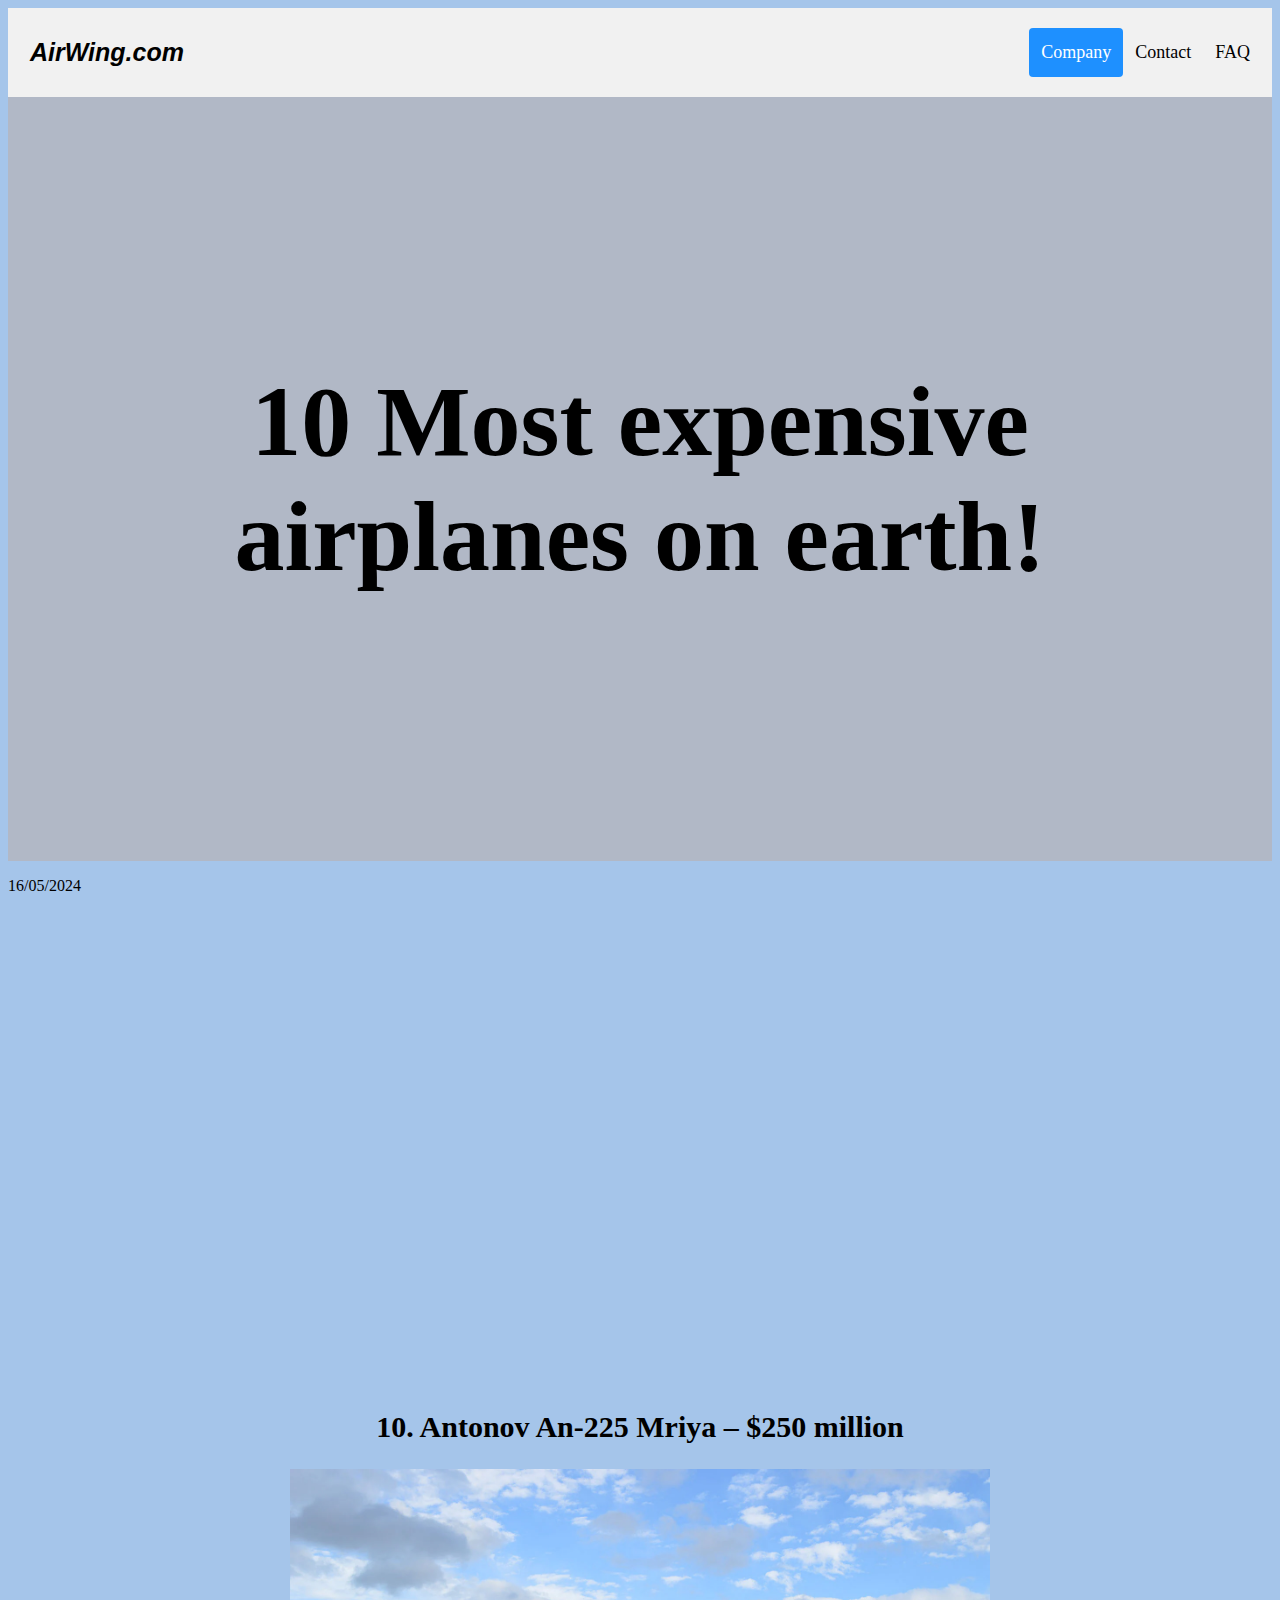
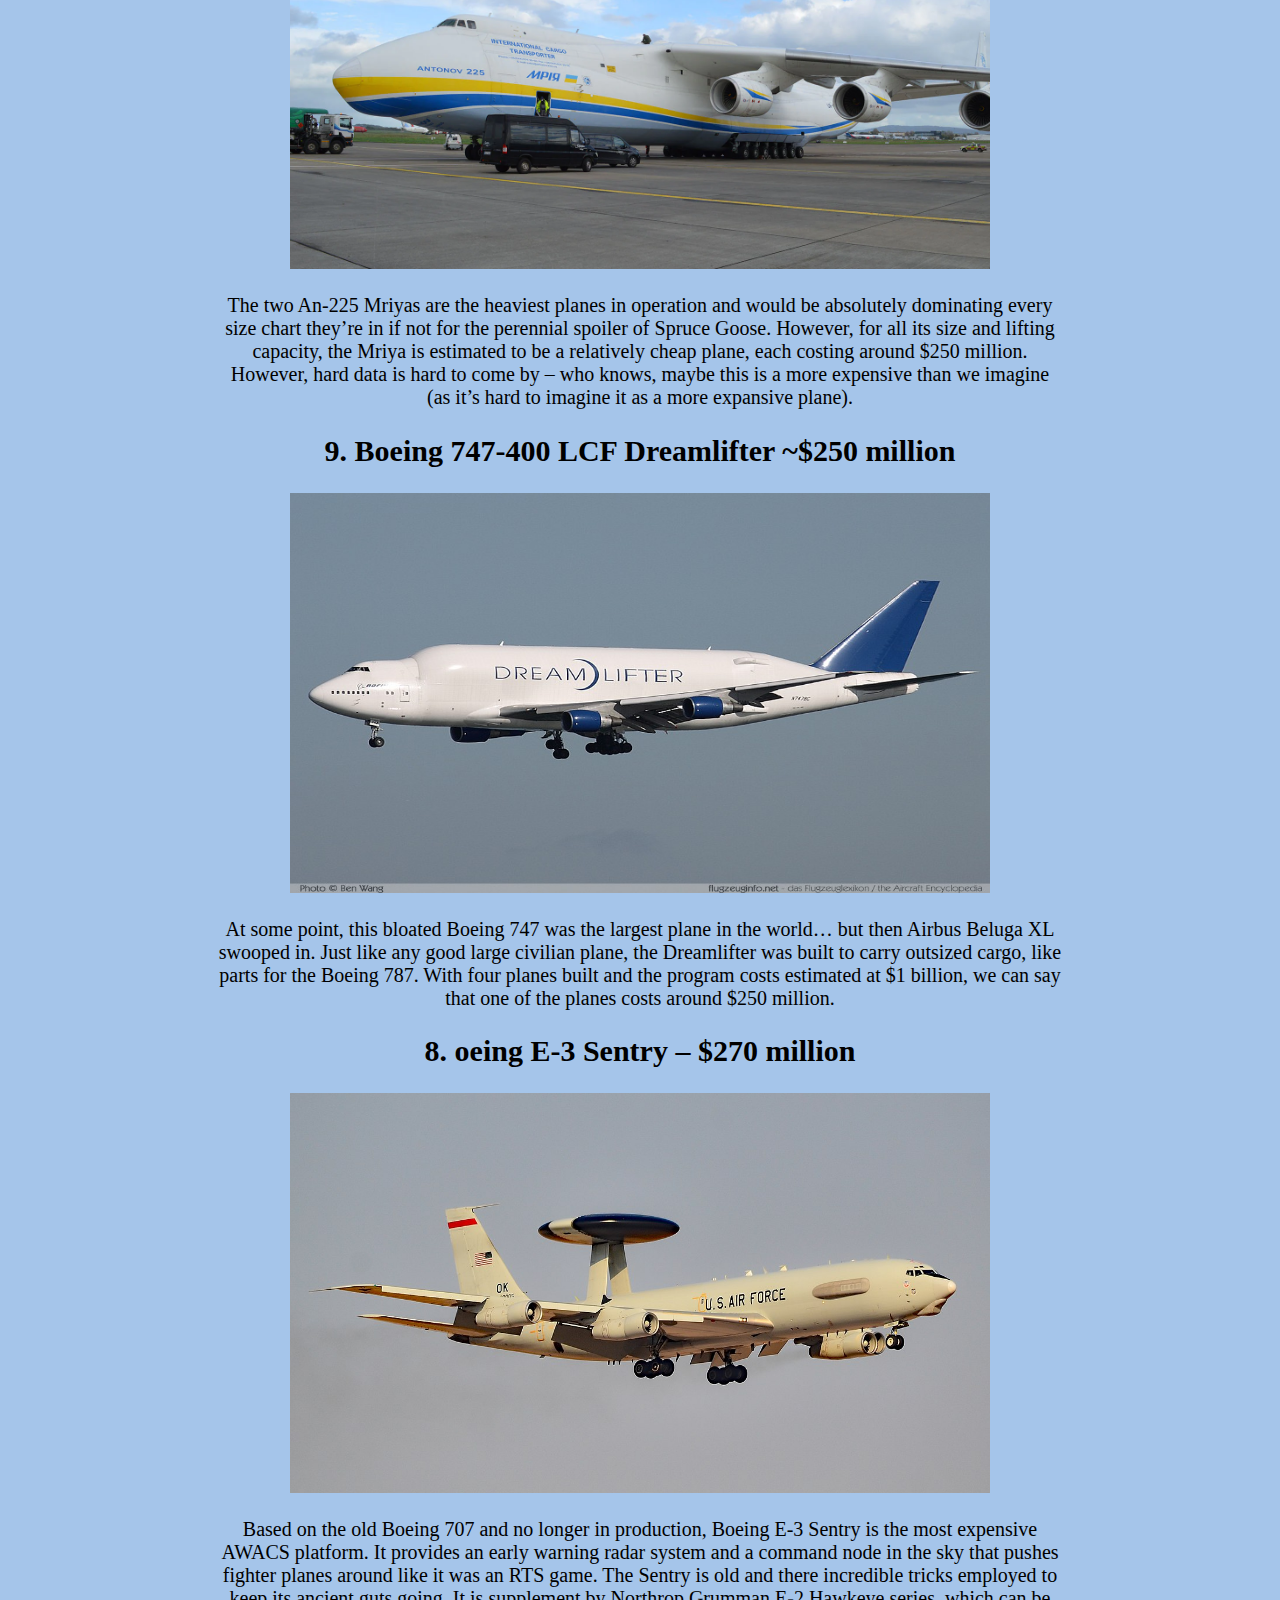
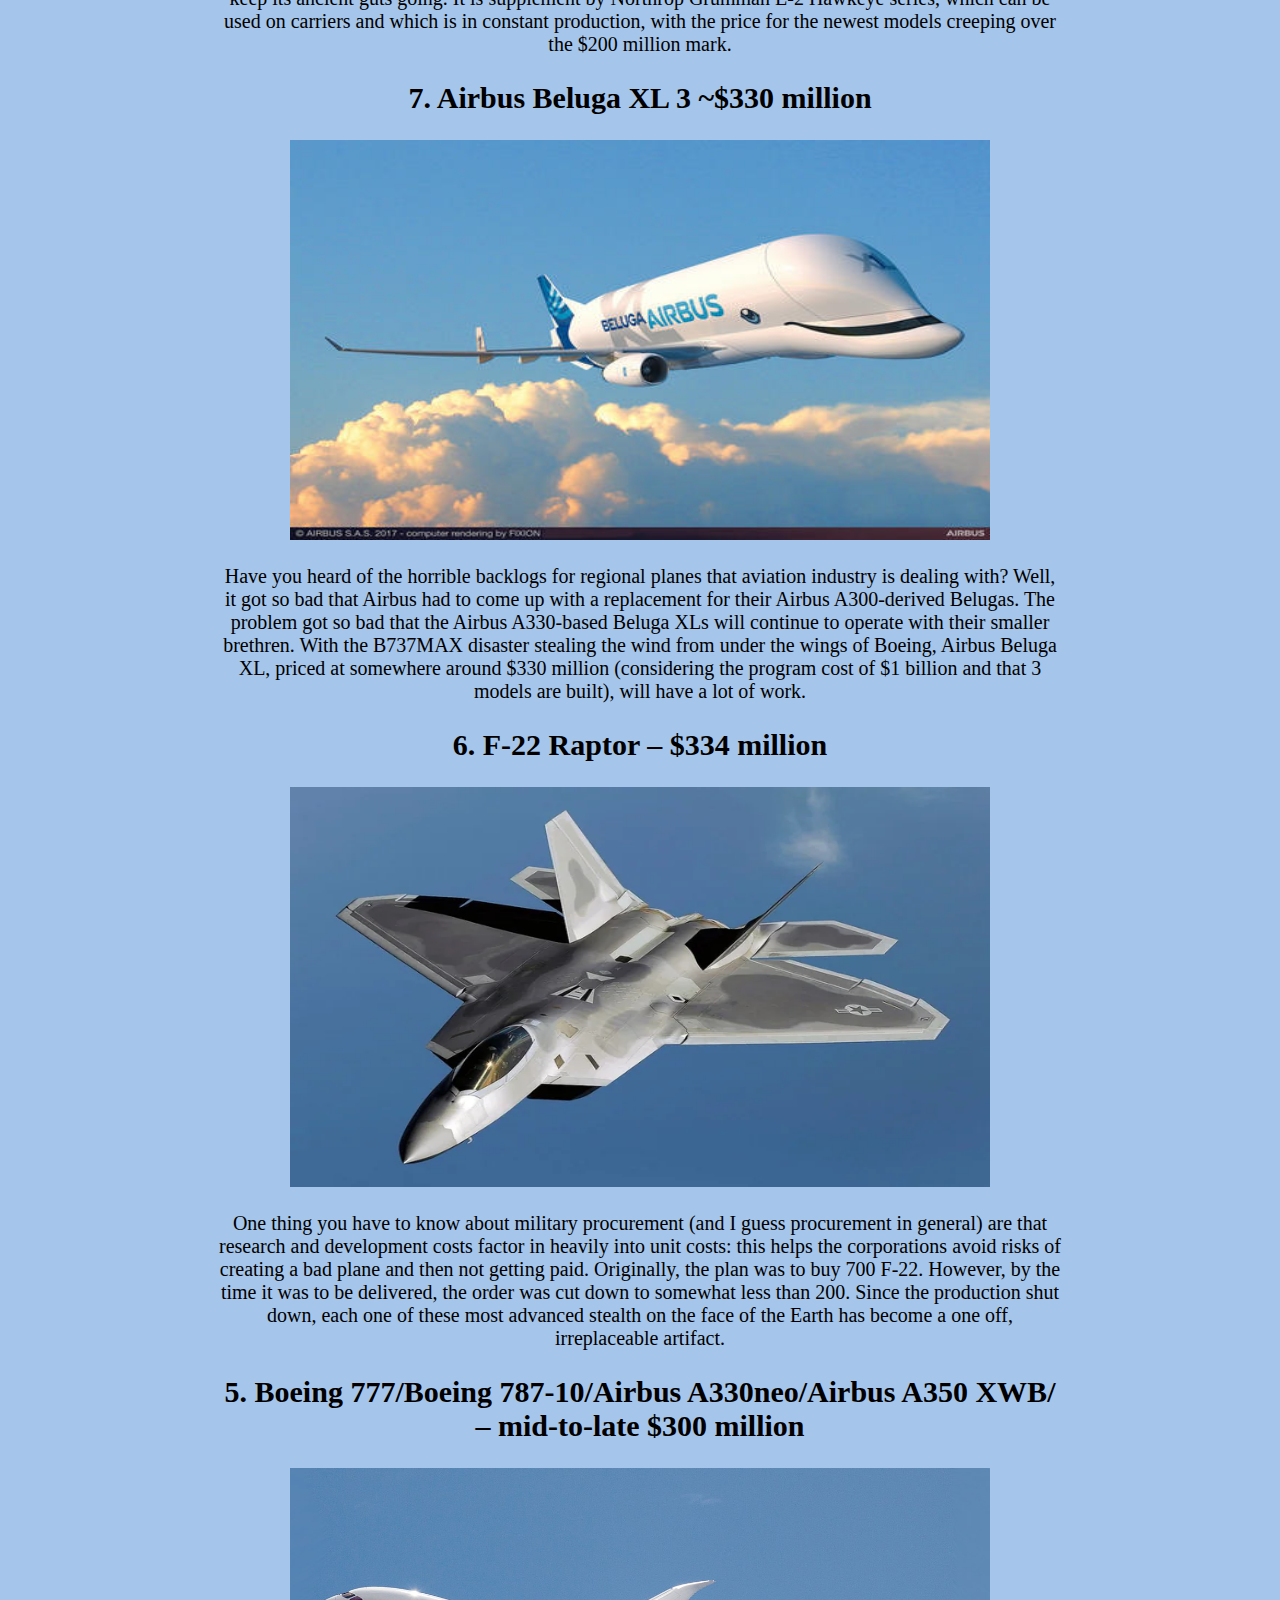
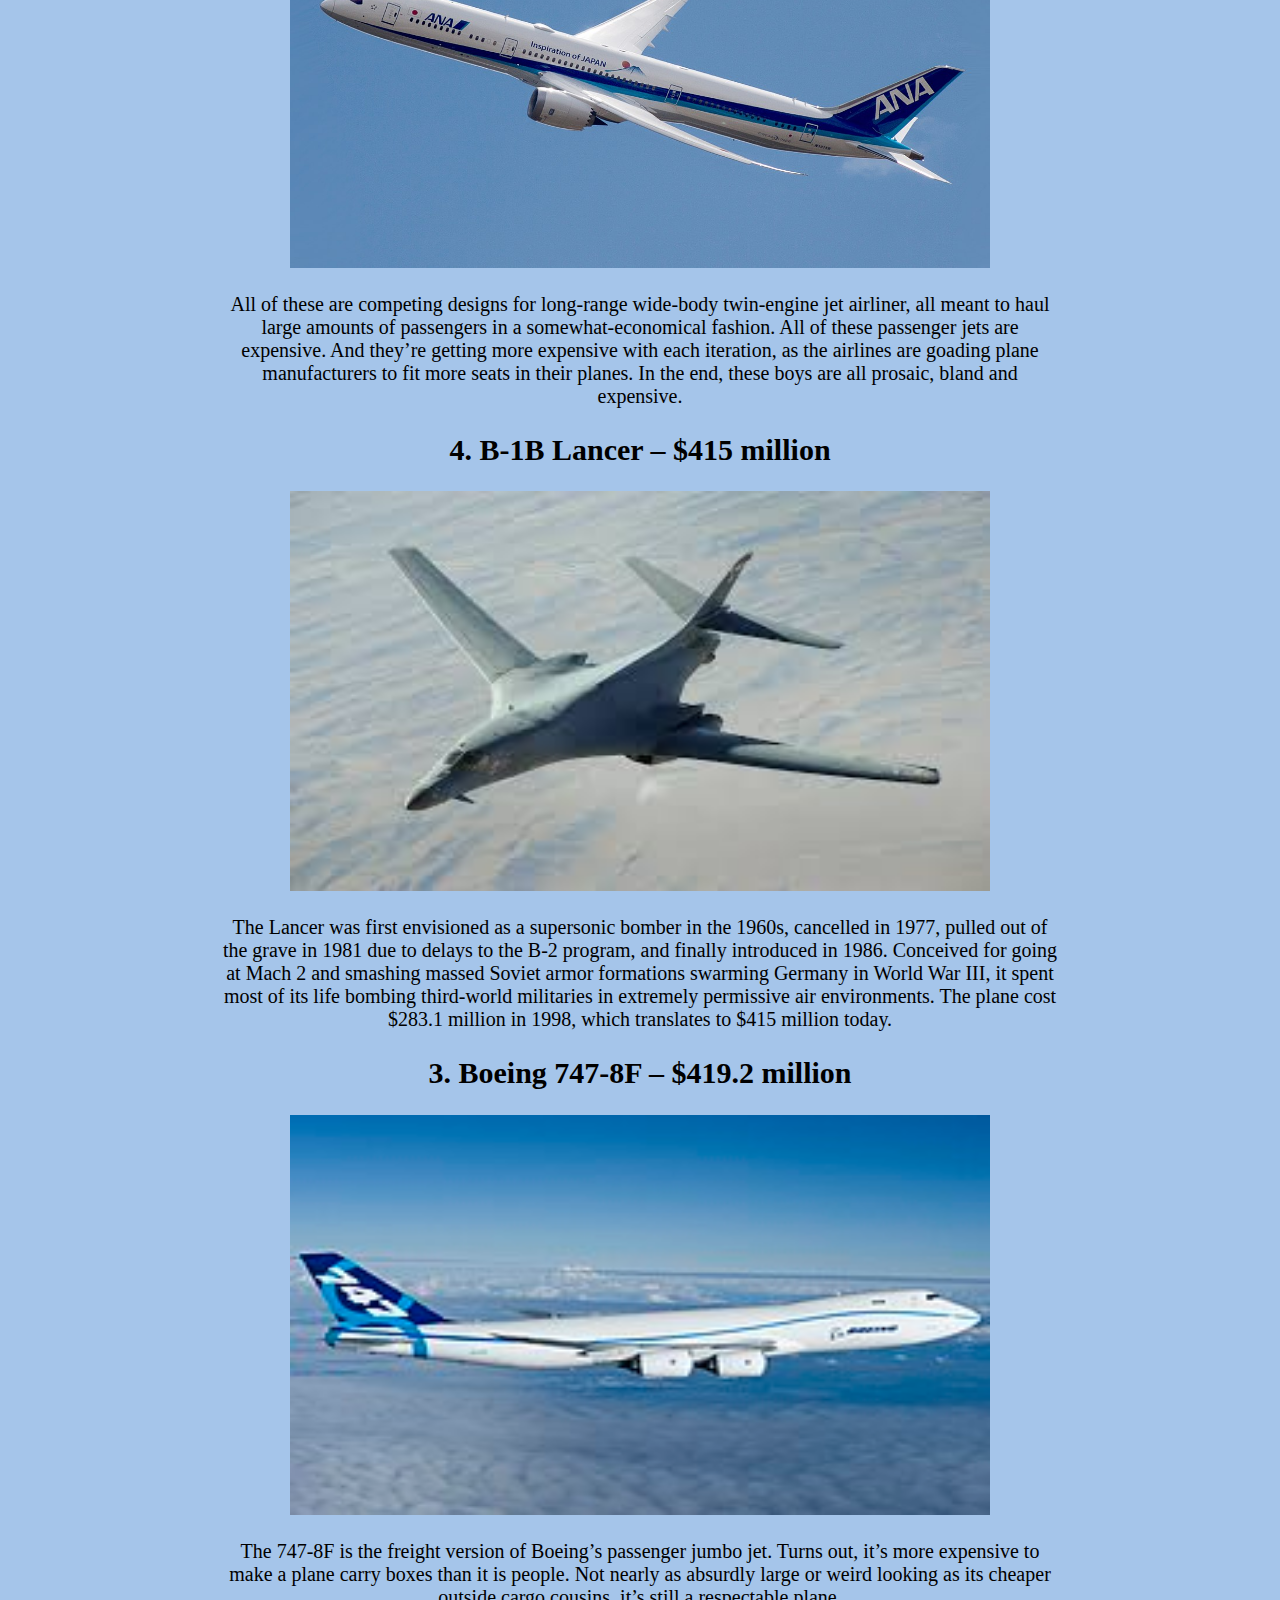
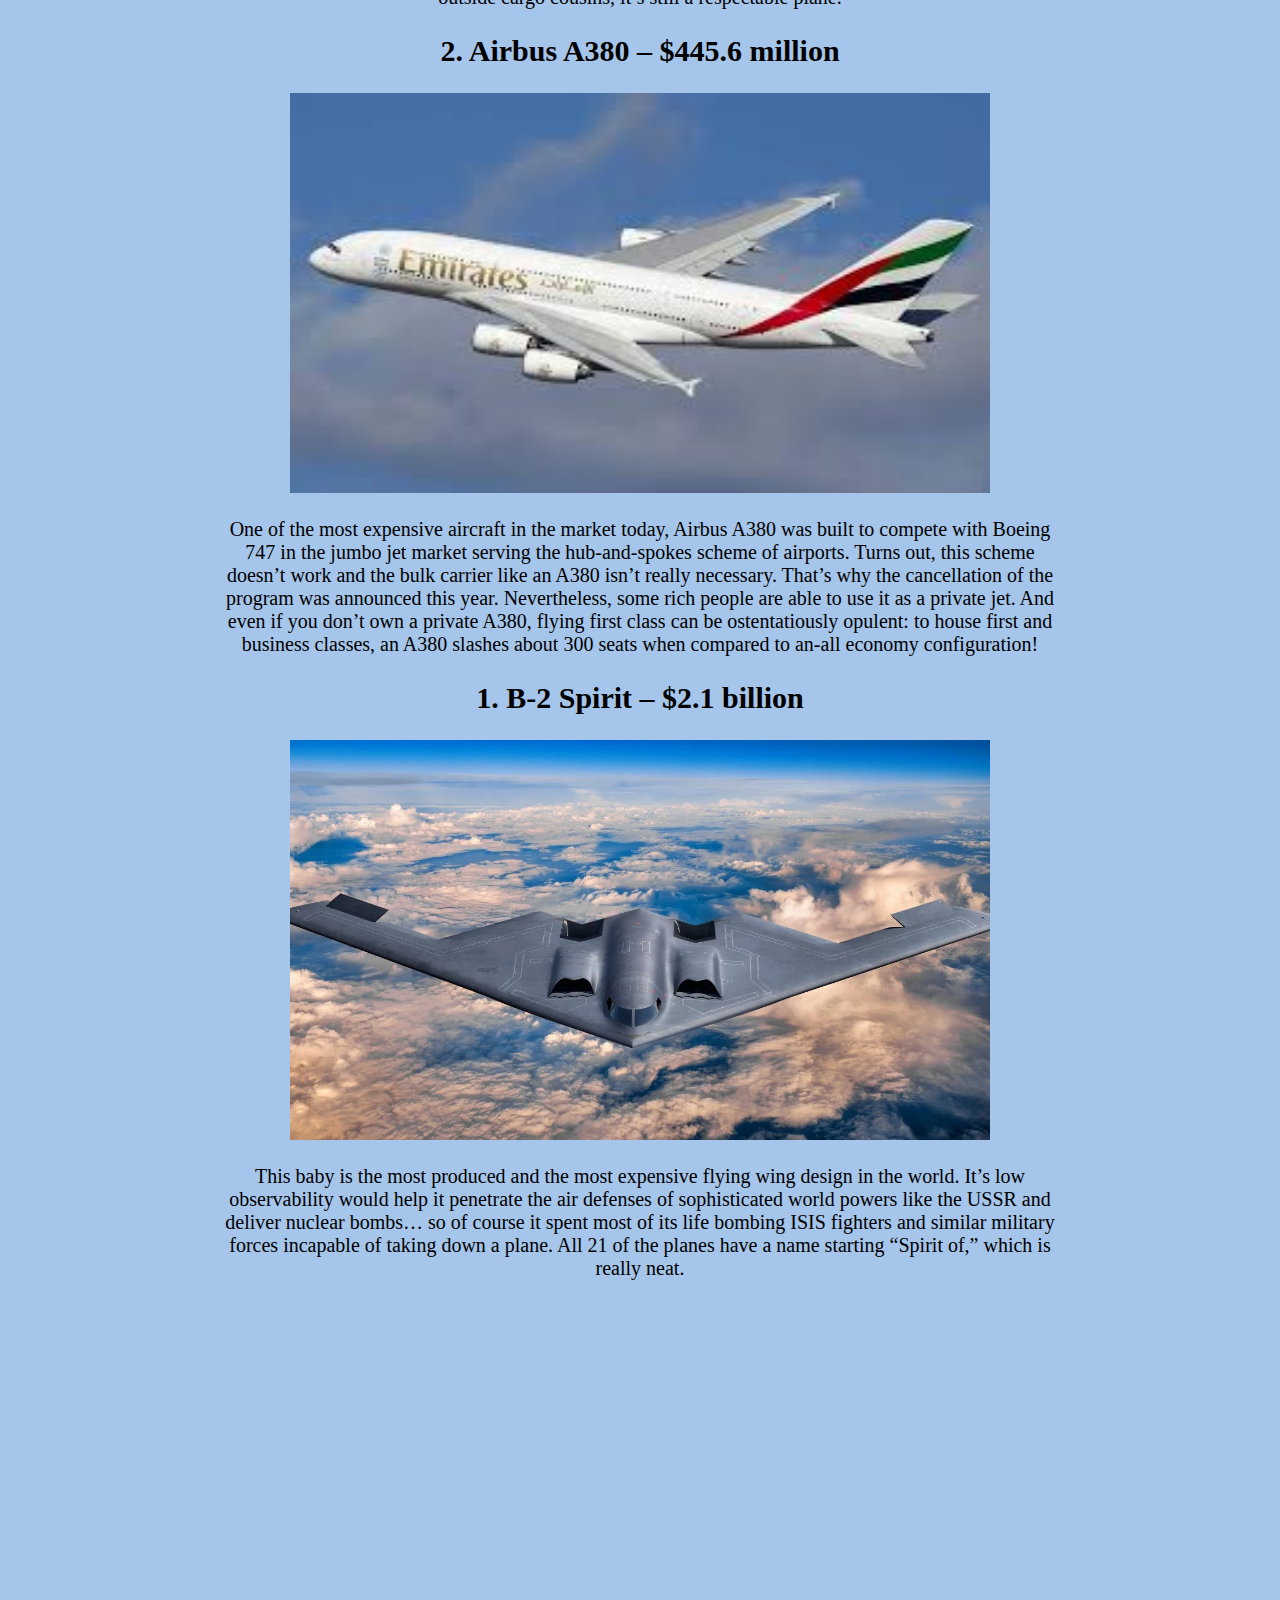
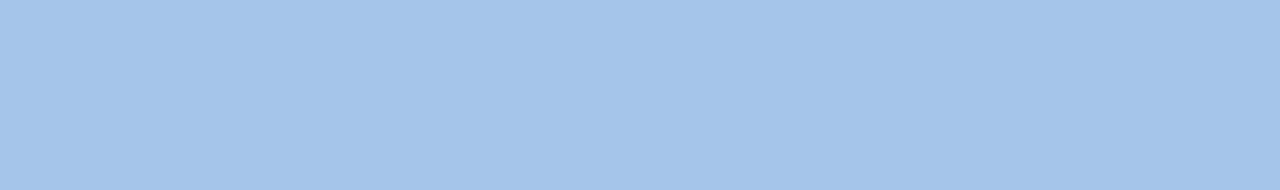
<file: index.html>
<!DOCTYPE html>
<html lang="en">
<head>
    <meta charset="UTF-8">
    <meta name="viewport" content="width=device-width, initial-scale=1.0">
    <title>webside</title>
    <link rel="stylesheet" href="index.css">
</head>
<body>


    <div class="header">
        <a class="logo">AirWing.com</a>
        <div class="header-right">
          <a class="active" href="Home.html">Company</a>
          <a href="Contact.html">Contact</a>
          <a href="FAQ.html">FAQ</a>
        </div>
      </div> 

    </div>
        

    <div class="box3">
        <h1>10 Most expensive airplanes on earth!</h1>

    </div>
    <p>16/05/2024</p>
    

    <div class="box5"> 
        <h2>10. Antonov An-225 Mriya – $250 million</h2> <img src="10.webp" width="700" height="400" alt="en bild på Antonov An-225 Mriya">
        <p>The two An-225 Mriyas are the heaviest planes in operation and would be absolutely dominating every size chart they’re in if not for the perennial spoiler of Spruce Goose. However, for all its size and lifting capacity, the Mriya is estimated to be a relatively cheap plane, each costing around $250 million. However, hard data is hard to come by – who knows, maybe this is a more expensive than we imagine (as it’s hard to imagine it as a more expansive plane).  </p>

        <h2>9. Boeing 747-400 LCF Dreamlifter ~$250 million</h2><img src="9.jpg" width="700" height="400" alt="en bild på Boeing 747-400 LCF Dreamlifter">
        <p>At some point, this bloated Boeing 747 was the largest plane in the world… but then Airbus Beluga XL swooped in. Just like any good large civilian plane, the Dreamlifter was built to carry outsized cargo, like parts for the Boeing 787. With four planes built and the program costs estimated at $1 billion, we can say that one of the planes costs around $250 million.</p>
 
        <h2>8. oeing E-3 Sentry – $270 million</h2> <img src="8.jpg" width="700" height="400" alt="en bild på Boeing E-3 Sentry">
        <p>Based on the old Boeing 707 and no longer in production, Boeing E-3 Sentry is the most expensive AWACS platform. It provides an early warning radar system and a command node in the sky that pushes fighter planes around like it was an RTS game. The Sentry is old and there incredible tricks employed to keep its ancient guts going. It is supplement by Northrop Grumman E-2 Hawkeye series, which can be used on carriers and which is in constant production, with the price for the newest models creeping over the $200 million mark.</p>
        <h2>7. Airbus Beluga XL 3 ~$330 million</h2> <img src="7.jpg" width="700" height="400" alt="en bild på Airbus Beluga XL">
        <p>Have you heard of the horrible backlogs for regional planes that aviation industry is dealing with? Well, it got so bad that Airbus had to come up with a replacement for their Airbus A300-derived Belugas. The problem got so bad that the Airbus A330-based Beluga XLs will continue to operate with their smaller brethren. With the B737MAX disaster stealing the wind from under the wings of Boeing, Airbus Beluga XL, priced at somewhere around $330 million (considering the program cost of $1 billion and that 3 models are built), will have a lot of work.</p>
        <h2>6. F-22 Raptor – $334 million</h2> <img src="6.webp" width="700" height="400" alt="en bild på F-22 Raptor">
        <p>One thing you have to know about military procurement (and I guess procurement in general) are that research and development costs factor in heavily into unit costs: this helps the corporations avoid risks of creating a bad plane and then not getting paid. Originally, the plan was to buy 700 F-22. However, by the time it was to be delivered, the order was cut down to somewhat less than 200. Since the production shut down, each one of these most advanced stealth on the face of the Earth has become a one off, irreplaceable artifact.</p>
        <h2>5. Boeing 777/Boeing 787-10/Airbus A330neo/Airbus A350 XWB/ – mid-to-late $300 million</h2> <img src="6.jpg" width="700" height="400" alt="en bild på Boeing 777/Boeing 787-10/Airbus A330neo/Airbus A350 XWB">
        <p>All of these are competing designs for long-range wide-body twin-engine jet airliner, all meant to haul large amounts of passengers in a somewhat-economical fashion. All of these passenger jets are expensive. And they’re getting more expensive with each iteration, as the airlines are goading plane manufacturers to fit more seats in their planes. In the end, these boys are all prosaic, bland and expensive.</p>
        <h2>4. B-1B Lancer – $415 million</h2><img src="4.jfif" width="700" height="400" alt="en bild på B-1B Lancer">
        <p>The Lancer was first envisioned as a supersonic bomber in the 1960s, cancelled in 1977, pulled out of the grave in 1981 due to delays to the B-2 program, and finally introduced in 1986. Conceived for going at Mach 2 and smashing massed Soviet armor formations swarming Germany in World War III, it spent most of its life bombing third-world militaries in extremely permissive air environments. The plane cost $283.1 million in 1998, which translates to $415 million today.</p>
        <h2>3. Boeing 747-8F – $419.2 million</h2><img src="3.jpg" width="700" height="400" alt="en bild på Boeing 747-8F ">
        <p>The 747-8F is the freight version of Boeing’s passenger jumbo jet. Turns out, it’s more expensive to make a plane carry boxes than it is people. Not nearly as absurdly large or weird looking as its cheaper outside cargo cousins, it’s still a respectable plane.</p>
        <h2>2. Airbus A380 – $445.6 million</h2><img src="2.jfif" width="700" height="400" alt="en bild på  Airbus A380">
        <p>One of the most expensive aircraft in the market today, Airbus A380 was built to compete with Boeing 747 in the jumbo jet market serving the hub-and-spokes scheme of airports. Turns out, this scheme doesn’t work and the bulk carrier like an A380 isn’t really necessary. That’s why the cancellation of the program was announced this year. Nevertheless, some rich people are able to use it as a private jet. And even if you don’t own a private A380, flying first class can be ostentatiously opulent: to house first and business classes, an A380 slashes about 300 seats when compared to an-all economy configuration!</p>
        <h2>1. B-2 Spirit –  $2.1 billion</h2><img src="1.webp" width="700" height="400" alt="en bild på B-2 Spirit ">
        <p>This baby is the most produced and the most expensive flying wing design in the world. It’s low observability would help it penetrate the air defenses of sophisticated world powers like the USSR and deliver nuclear bombs… so of course it spent most of its life bombing ISIS fighters and similar military forces incapable of taking down a plane. All 21 of the planes have a name starting “Spirit of,” which is really neat.</p>
    </div>

    <div class="box6">
    </div> 




    


    
</body>
</html>
</file>
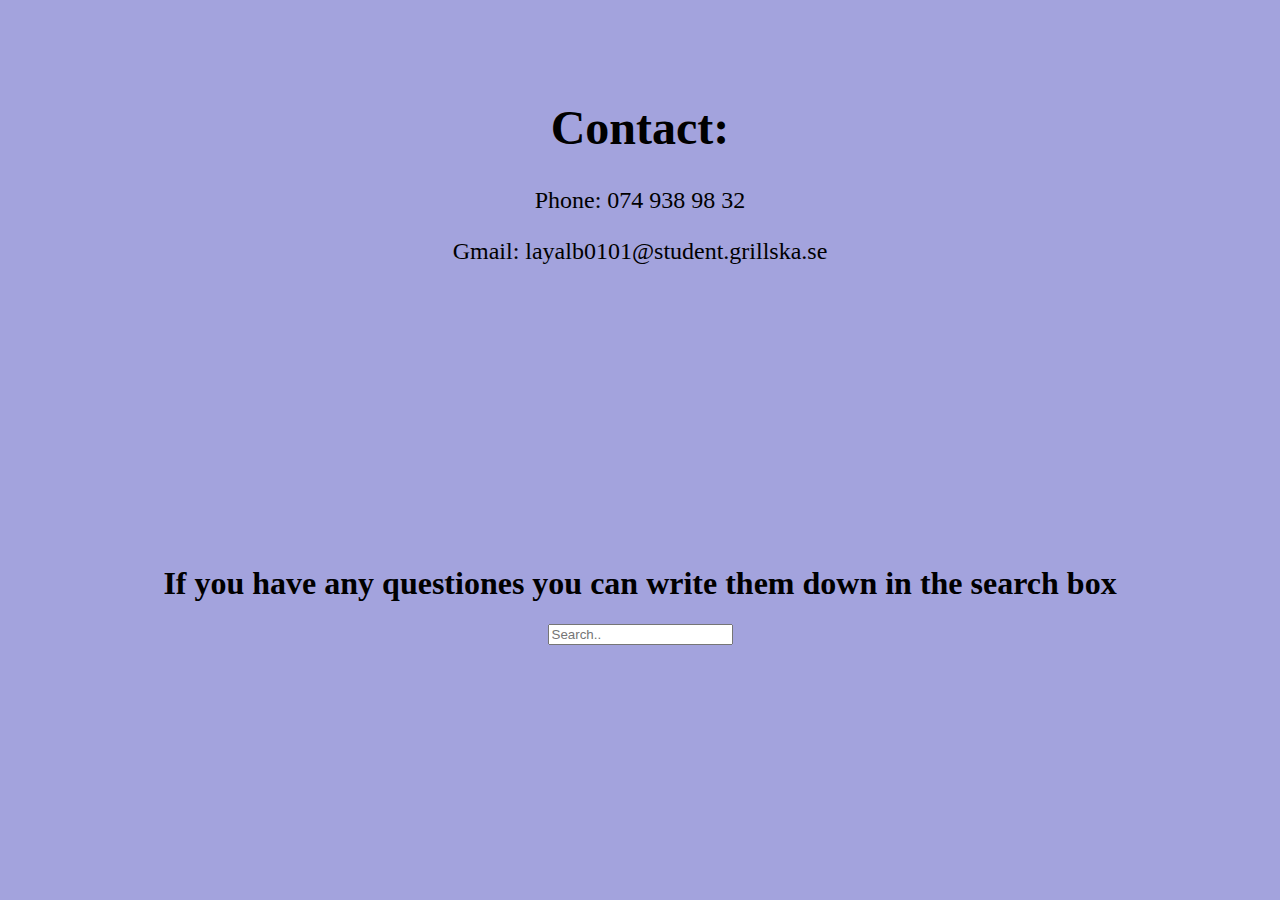
<file: Contact.html>
<!DOCTYPE html>
<html lang="en">
<head>
    <meta charset="UTF-8">
    <meta name="viewport" content="width=device-width, initial-scale=1.0">
    <title>Document</title>
    <link rel="stylesheet" href="Contact.css">
</head>
<body>
    <div class="box10">
        <h1>Contact:</h1>
    <p>Phone: 074 938 98 32</p>
    <p>Gmail: layalb0101@student.grillska.se</p>
    </div>
    
    <div class="search">
        <h1>If you have any questiones you can write them down in the search box</h1>
    
    <input type="text" placeholder="Search..">
    </div>
</body>
</html>
</file>
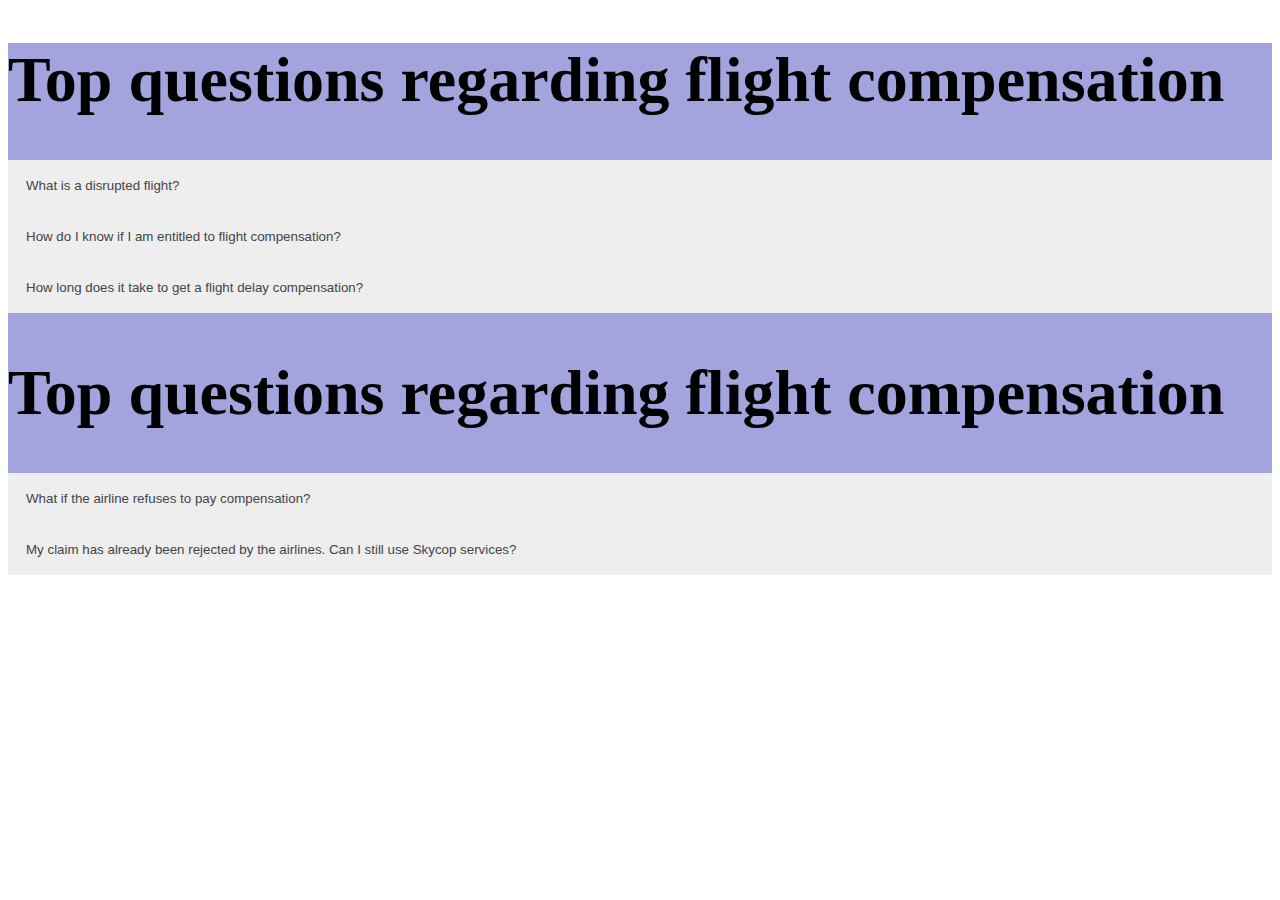
<file: FAQ.html>
<!DOCTYPE html>
<html lang="en">
<head>
    <meta charset="UTF-8">
    <meta name="viewport" content="width=device-width, initial-scale=1.0">
    <title>Document</title>
    <link rel="stylesheet" href="FAQ.css">
</head>
<body>
    
<div class="box12">
    <h1>Top questions regarding flight compensation</h1>

    <button class="accordion">What is a disrupted flight?</button>
    <div class="panel">
      <p>A flight is considered disrupted and you can claim for compensation if:
        <div class="punkter">
            <li>The flight was delayed and was late to arrive at the destination by more than 3 hours.</li>
            <li>The flight was cancelled less than 14 days before departure.</li>
            <li>The air carrier refused to fly you because there were no available seats on the airplane.</li>
        </div>

    </p>
    </div>
    
    
    <button class="accordion">How do I know if I am entitled to flight compensation?</button>
    <div class="panel">
      <p>How do I know if I am entitled to flight compensation?
        You are entitled to compensation if your flight was disrupted due to the airline’s fault, and the disruption fits the criteria listed in the European Parliament and Council Regulation (EC) No. 261/2004.
        
        The easiest way to check whether you can receive compensation from the airline is to complete the free application form on our website.</p>
    </div>
    
    <button class="accordion">How long does it take to get a flight delay compensation?</button>
    <div class="panel">
      <p>Regulation (EC) No. 261/2004 does not set any limits or deadlines on the process. Therefore, it can take some time to get your compensation depending on the airline, the complexity of the case and internal regulations of the country.

        In the rare event that the case needs to be addressed by authorities or goes to court, the compensation recovery process can take even longer. But we will try to get the compensation as fast as possible.
        
        This also applies to cancelled and overbooked flight compensation.</p>
    </div>
    <h1>Top questions regarding flight compensation</h1>
    <button class="accordion">What if the airline refuses to pay compensation?</button>
    <div class="panel">
      <p>If the airline refuses to pay compensation for delayed flights, etc, we will review all of your flight-related materials and, if necessary, seek legal action.</p>
    </div>


    <button class="accordion">My claim has already been rejected by the airlines. Can I still use Skycop services?</button>
    <div class="panel">
      <p>Of course! If you sought compensation independently, but the airlines rejected it, fill in our claim form and provide all the information you have received from the airline – including the reason why your claim was denied.

        If we see that the airline had no valid reason to reject your claim, we will take all necessary steps to help you get compensated..</p>
    </div>

    <script>
        var acc = document.getElementsByClassName("accordion");
        var i;
        
        for (i = 0; i < acc.length; i++) {
          acc[i].addEventListener("click", function() {
            this.classList.toggle("active");
            var panel = this.nextElementSibling;
            if (panel.style.display === "block") {
              panel.style.display = "none";
            } else {
              panel.style.display = "block";
            }
          });
        }
    </script>
   
        
        

</div>

<p> </p>
</body>
</html>
</file>
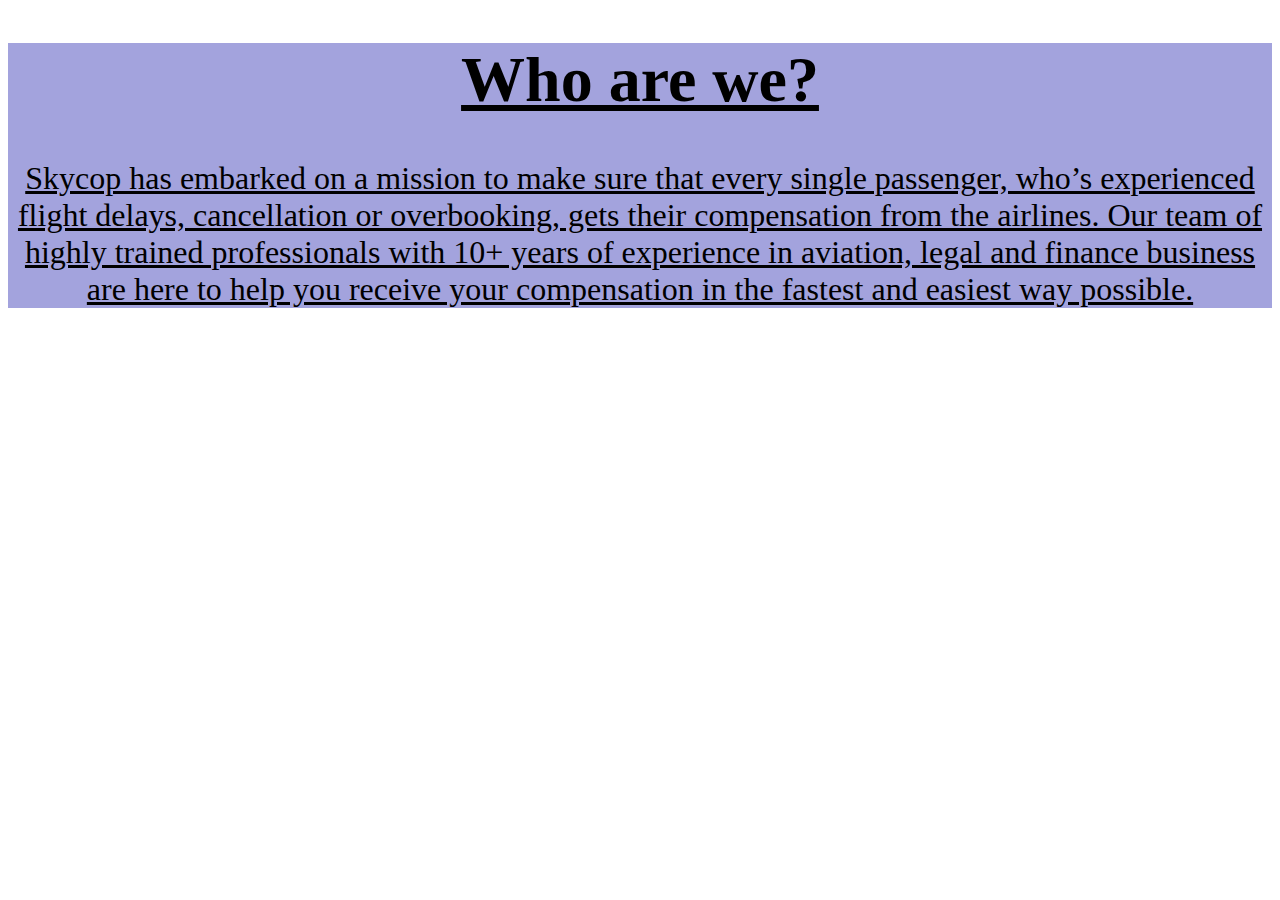
<file: Home.html>
<!DOCTYPE html>
<html lang="en">
<head>
    <meta charset="UTF-8">
    <meta name="viewport" content="width=device-width, initial-scale=1.0">
    <title>Document</title>
    <link rel="stylesheet" href="Home.css">
</head>
<body>
    
<div class="box11">
    <h1>Who are we?</h1>
<p>Skycop has embarked on a mission to make sure that every single passenger, who’s experienced flight delays, cancellation or overbooking, gets their compensation from the airlines. Our team of highly trained professionals with 10+ years of experience in aviation, legal and finance business are here to help you receive your compensation in the fastest and easiest way possible.</p>



</div>

<p> </p>
</body>
</html>
</file>
<file: index.css>
.logo
{
    font-family: 'Franklin Gothic Medium', 'Arial Narrow', Arial, sans-serif;
    font-size: 700px;
    font-style: oblique;
}

.header {
    overflow: hidden;
    background-color: #f1f1f1;
    padding: 20px 10px;
  }
  
.header a {
    float: left;
    color: black;
    text-align: center;
    padding: 12px;
    text-decoration: none;
    font-size: 18px;
    line-height: 25px;
    border-radius: 4px;
  }
  

.header a.logo {
    font-size: 25px;
    font-weight: bold;
  }
  

.header a:hover {
    background-color: #ddd;
    color: black;
  }
  

  .header a.active {
    background-color: dodgerblue;
    color: white;
  }
  

  .header-right {
    float: right;
  }
  

  @media screen and (max-width: 500px)
   {
    .header a {
      float: none;
      display: block;
      text-align: left;
    }
    .header-right {
      float: none;
    }
  }

.box3
{
    padding: 200px;
    font-size: 50px;
    background-color: rgba(179, 180, 190, 0.818);
    text-align:center;
    
}

li 
{
    list-style-type: none;
    margin:100px ;
    padding: 0;
    float: left;

}



ul {
    list-style-type: none;
    margin: 150px;
    overflow: hidden;

}
  

  
li a {
    display: block;
    padding: 30px;
    margin: 10px;
    background-color: rgb(237, 242, 247);
    text-decoration: none;
    color: rgb(80, 88, 95);

  } 
    


body
{
    background-color: rgb(165, 197, 234);
}

.box5
{

    padding: 200px;
    margin:10px;
    margin-top:290px;
    text-align:center;
    font-size:20px;    
} 


.box6
{
    margin-left: 10px;
    float:left;
    padding:100px;
    margin-top:80px;
}

@media screen and (max-width:400px)
{
   body{
    background-color: pink;
   }
}

@keyframes example {
    0%   {background-color: rgb(183, 185, 207);}
    25%  {background-color: rgb(117, 161, 180);}
    50%  {background-color: rgb(69, 101, 164);}
    100% {background-color: rgb(6, 42, 69);}
  }

div{
    animation-name: example;
    animation-duration: 4s;
  
}
</file>
<file: Contact.css>
.box10
{
    text-align: center;
    margin-top: 100px;
    font-size: x-large;


}

body
{
    background-color: rgb(163, 163, 221);

}

.search
{
    margin-top: 300px;
    text-align: center;

}
</file>
<file: FAQ.css>
.box12
{
    background-color: rgb(163, 163, 221);
    font-size: xx-large;
}

.accordion {
    background-color: #eee;
    color: #444;
    cursor: pointer;
    padding: 18px;
    width: 100%;
    border: none;
    text-align: left;
    outline: none;
    text-align: left;
    transition: 0.4s;
    text-size-adjust: 200px;
  }
  
  .active, .accordion:hover {
    background-color: #ccc;
  }
  
  .panel {

    background-color: white;
    display: none;
    overflow: hidden;

  }

  .button {
    font-size:100px ;

  }
</file>
<file: Home.css>
.box11
{
    text-decoration:underline;
}
.box11
{
    text-align: center;
    background-color: rgb(163, 163, 221);
    font-size: xx-large;


}

.body
{
    background-color: rgb(163, 163, 221);

}
</file>
